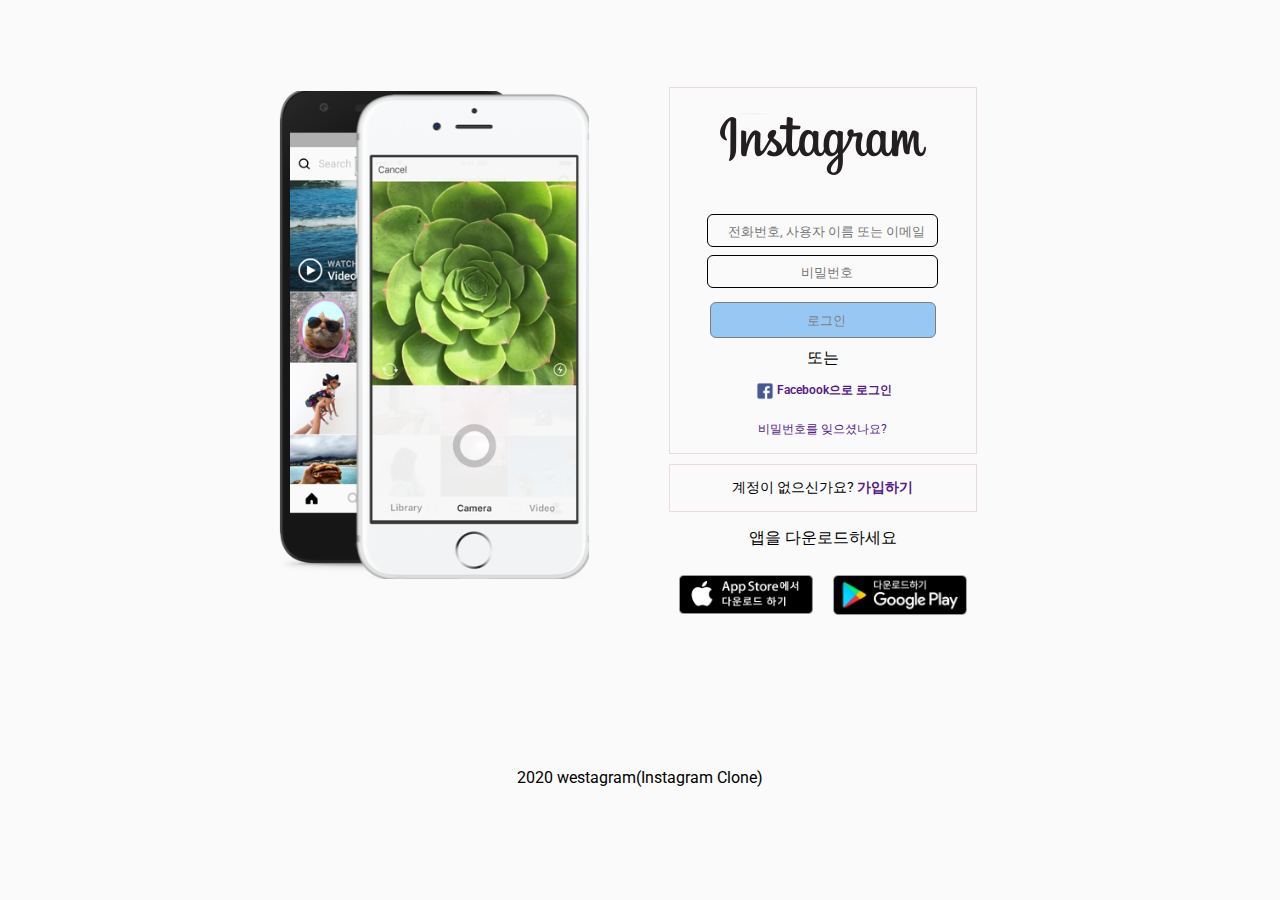
<file: login.html>
<!DOCTYPE html>
<html>

<head>
  <meta charset="utf-8" />
  <meta name="viewport" content="width=device-width" />
  <title>instagram-login</title>
  <link href="style/common.css" rel="stylesheet" type="text/css" />
  <link href="style/login.css" rel="stylesheet" type="text/css" />
  <link rel="stylesheet" href="style/responsive.css" />
  <link rel="stylesheet" href="https://fonts.googleapis.com/css?family=Roboto&display=swap" />
</head>

<body>
  <section>
    <div class="only-tablet-desktop-view"><img src="./img/insta.png" alt=""></div>
    <div class="login-main">
      <div class="login-page">
        <h1><img src="./img/logo_text.png" alt="instagram" /></h1>
        <div class="form-container">
          <form action="">
            <div>
              <input type="text" placeholder="전화번호, 사용자 이름 또는 이메일" />
            </div>
            <div>
              <input type="password" placeholder="비밀번호" />
            </div>
            <button>로그인</button>
            <div>또는</div>
            <div class="facebook-login">
              <img src="./img/facebook_logos_PNG19753.png" alt="">
              <a href="">Facebook으로 로그인</a>
            </div>
            <div>
              <a href="">비밀번호를 잊으셨나요?</a>
            </div>
          </form>
        </div>
      </div>
      <div class="register-container">
        <p>계정이 없으신가요? <a href="">가입하기</a></p>
      </div>
      <div>
        <p>앱을 다운로드하세요</p>
        <div class="mobile-download-container">
          <div class="goto-appstore">
            <a href="#"><img src="./img/appstore-download_kr.png" alt="" /></a>
          </div>
          <div class="goto-appstore">
            <a href="#"><img src="./img/googlestore-download_kr.png" alt="" /></a>
          </div>
        </div>
      </div>
    </div>
  </section>
  <footer>
    <!-- <nav>
      <ul>
        <li><a href="">INSTAGRAM 정보</a></li>
        <li><a href="">도움말</a></li>
        <li><a href="">홍보 센터</a></li>
        <li><a href="">API</a></li>
        <li><a href="">채용 정보</a></li>
        <li><a href="">개인정보처리방침</a></li>
        <li><a href="">약관</a></li>
        <li><a href="">디렉터리</a></li>
        <li><a href="">프로필</a></li>
        <li><a href="">해시태그</a></li>
        <li><a href="">언어</a></li>
      </ul>
    </nav> -->
    <p>2020 westagram(Instagram Clone)</p>
  </footer>
  <script src="js/login.js"></script>
</body>

</html>
</file>
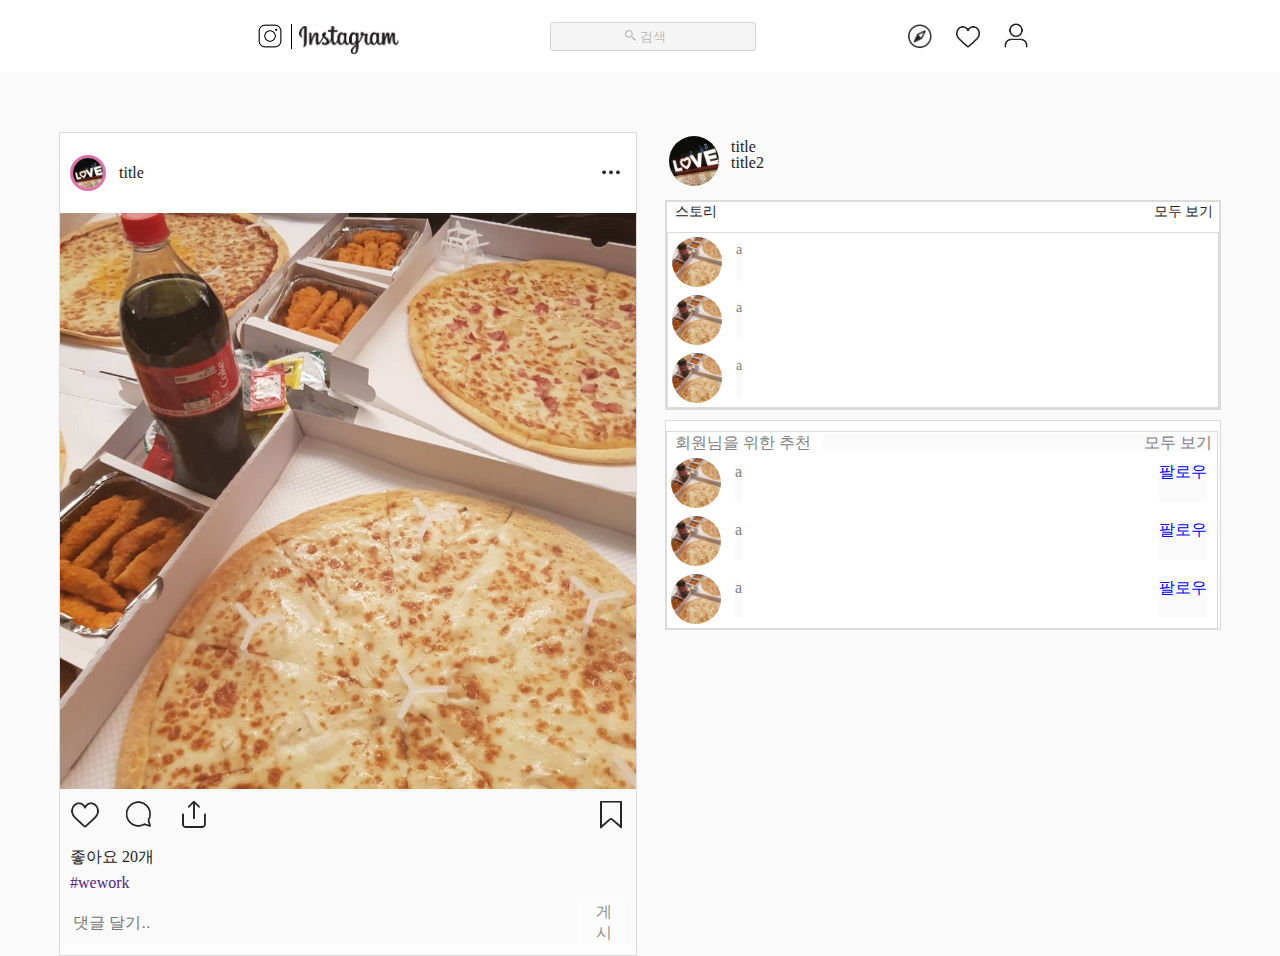
<file: main-redo.html>
<!DOCTYPE html>
<html lang="en">
  <head>
    <meta charset="UTF-8" />
    <meta name="viewport" content="width=device-width, initial-scale=1.0" />
    <title>Instagram_redo</title>
    <link rel="stylesheet" href="./style/main-redo.css" />
    <link rel="stylesheet" href="./style/common.css" />
    <link rel="stylesheet" href="./style/reset.css" />
  </head>
  <body>
    <section>
      <nav>
        <div class="nav-wrap">
          <div class="navbar-left-side-links">
            <a href=""><img src="./img/icons8-instagram-50.png" alt=""/></a>
            <div class="logo-between-line"></div>
            <a href=""><img src="./img/logo_text.png" alt="" class="logo"/></a>
          </div>
          <div class="navbar-search">
            <img src="./img/icons8-search-24.png" alt="" /><input type="text" placeholder="검색" />
          </div>
          <div class="navbar-rightside-links">
            <a href=""><img src="./img/explore.png" alt=""/></a>
            <a href=""><img src="./img/heart.png" alt=""/></a>
            <a href=""><img src="./img/profile.png" alt=""/></a>
          </div>
        </div>
      </nav>
    </section>
    <section>
      <div class="contents-wrap">
        <div class="main-contents-container">
          <div class="main-contents-title">
            <img src="./img/profile1.jpg" alt="" />
            <p>title</p>
            <div class="main-contents-title-more"><img src="./img/more.png" alt="" /></div>
          </div>
          <div class="main-contents-body">
            <img src="./img/pizza.jpeg" alt="" />
            <div class="main-contents-footer">
              <div class="main-contents-footer_links">
                <img src="./img/heart.png" alt="" />
                <img src="./img/comment.png" alt="" />
                <img src="./img/share.png" alt="" />
              </div>
              <div>
                <img src="./img/bookmark.png" alt="" />
              </div>
            </div>
            <div class="likes">
              <p>좋아요 20개</p>
              <div class="text">
                <p><a href="">#wework</a></p>
              </div>
              <div class="comment">
                <input type="text" class="comment-input" placeholder="댓글 달기.." />
                <button id="comment-post">게시</button>
              </div>
            </div>
          </div>
        </div>
        <div class="story-feeds">
          <div class="story-feeds-title">
            <img src="./img/profile1.jpg" alt="" />
            <span
              >title
              <p>title2</p></span
            >
          </div>
          <div class="story-feeds-body">
            <div class="story-feeds-story">
              <div class="story-feeds-body">
                <p class="story-feeds-container">스토리</p>
                <span>모두 보기</span>
                <div>
                  <ul class="story__story-container">
                    <li>
                      <img src="./img/pizza.jpeg" alt="" />
                      <p>a</p>
                    </li>
                    <li>
                      <img src="./img/pizza.jpeg" alt="" />
                      <p>a</p>
                    </li>
                    <li>
                      <img src="./img/pizza.jpeg" alt="" />
                      <p>a</p>
                    </li>
                  </ul>
                </div>
              </div>
            </div>
          </div>
          <div class="story__story-container">
            <div>
              <ul class="story__story-container">
                <p>회원님을 위한 추천</p>
                <span>모두 보기</span>
                <li>
                  <img src="./img/pizza.jpeg" alt="" />
                  <p>a</p>
                  <p class="follow">팔로우</p>
                </li>
                <li>
                  <img src="./img/pizza.jpeg" alt="" />
                  <p>a</p>
                  <p class="follow">팔로우</p>
                </li>
                <li>
                  <img src="./img/pizza.jpeg" alt="" />
                  <p>a</p>
                  <p class="follow">팔로우</p>
                </li>
              </ul>
            </div>
          </div>
        </div>
      </div>
    </section>
    <script src="./js/main.js"></script>
  </body>
</html>
</file>
<file: style/common.css>
* {
  background: #fafafa;
  font-family: "Roboto", sans-serif;
}
</file>
<file: style/login.css>
* {
  text-align: center;
}

section {
  display: flex;
  justify-content: center;
}

.only-tablet-desktop-view {
  display: none;
}

a {
  text-decoration: none;
  font-size: 12px;
}

.login-main {
  margin: 79px 52px;
  justify-content: center;
  padding-bottom: 44px;
}

.login-page {
  border: 1px solid rgba(218, 188, 188, 0.5);
  text-align: center;
}

input {
  width: 72%;
  border: 1px solid;
  border-radius: 6px;
  background: #fafafa;
  padding: 9px 0 7px 8px;
  margin: 4px;
}

button {
  width: 74%;
  border: 1px solid;
  border-radius: 6px;
  background: #fafafa;
  margin: 10px 40px;
  background: #3797f0;
  opacity: 0.5;
  padding: 9px 0 7px 8px;
}

.facebook-login {
  display: flex;
  justify-content: center;
  font-weight: 600;
  font-size: 14px;
  margin: 10px;
}

.facebook-login img {
  width: 24px;
}

.facebook-login a {
  margin-top: 3px;
}

.facebook-login + div {
  margin: 15px;
}

h1 {
  margin: 25px;
}

.register-container {
  border: 1px solid rgba(218, 188, 188, 0.5);
  text-align: center;
  margin: 10px 0;
  font-size: 14px;
}

.register-container a {
  font-weight: 600;
  font-size: 14px;
}

.mobile-download-container {
  display: flex;
  justify-content: center;
}

.mobile-download-container a img {
  width: 134px;
}

.goto-appstore {
  margin: 10px;
}

@media only screen and (min-width: 876px) {
  body {
    background: #fafafa;
  }

  .only-tablet-desktop-view {
    display: block;
  }

  .only-tablet-desktop-view img {
    width: 85%;
    margin: 83px 0px;
  }

  section {
    display: flex;
  }

  .login-main {
    margin: 79px 52px;
    justify-content: center;
    padding-bottom: 44px;
  }
}
</file>
<file: style/responsive.css>
/* Mobile Styles */

@media only screen and (min-width: 600px) {
  /* .box {
    width: 150px;
    height: 150px;
    background: blue;
  } */
}

/* Tablet Styles */
/* @media only screen and (min-width: 401px) and (min-width: 960px) {
  body {
    background: #fafafa;
  }
} */

@media only screen and (min-width: 876px) {
  body {
    background: #fafafa;
  }

  .only-tablet-desktop-view {
    display: block;
    ;
  }

  .only-tablet-desktop-view img {
    width: 85%;
    margin: 83px 0px;
  }


  section {
    display: flex;
  }

  .login-main {
    margin: 79px 52px;
    justify-content: center;
    padding-bottom: 44px;

  }
}

/* Desktop Styles
@media only screen and (min-width: 961px) {
   {}body


} */
</file>
<file: style/main-redo.css>
/**----------------NAV START---------------------*/
nav {
  background: #ffffff;
}
.nav-wrap {
  display: flex;
  justify-content: space-evenly;
  width: 62%;
  height: 72px;
  margin: auto;
  background: #ffffff;
}

.navbar-left-side-links {
  display: flex;
  align-items: center;
  background: #ffffff;
}
.navbar-left-side-links a {
  background: #ffffff;
}

.logo-between-line {
  width: 1px;
  background: black;
  height: 42px;
}

.navbar-left-side-links img {
  margin: 0px 0px 0px 11px;
  padding: 0px 8px 0px 3px;
  width: 26px;
  color: #262625;
  background: #ffffff;
}

.logo-between-line {
  width: 1px;
  height: 25px;
}

img.logo {
  padding: 0;
  width: 103px;
  color: #262625;
  background: #ffffff;
  margin: 7px 0 0 5px;
}

.navbar-search {
  background: #ffffff;
  margin: auto;
}
.navbar-search img {
  position: relative;
  left: 87px;
  width: 13px;
  bottom: 1px;
  opacity: 0.5;
}

.navbar-search input {
  text-align: center;
  background: #ededed;
  opacity: 0.5;
  width: 204px;
  border-radius: 3px;
  border: 1px solid #aaaaaa;
  font-size: 13px;
  padding: 6px 0;
  margin: auto;
}

.navbar-rightside-links {
  background: #ffffff;
  display: flex;
  align-items: center;
}

.navbar-rightside-links a {
  background: #ffffff;
}
.navbar-rightside-links img {
  margin: 0px 0px 0px 11px;
  padding: 0px 8px 0px 3px;
  width: 26px;
  color: #262625;
  background: #ffffff;
}

/**--------------------NAV END-----------------------*/
/**----------------MAIN Contents START----------------------------------*/

.contents-wrap {
  padding-top: 60px;
  display: flex;
  justify-content: center;
}
.main-contents-container {
  width: 576px;
  border: 1px solid #dbdbdb;
  background: #ffffff;
  margin: 0px 28px 0px 0px;
}

.main-contents-title {
  display: flex;
  margin: 10px;
  background: #ffffff;
}

.main-contents-title img {
  width: 30px;
  border-radius: 50%;
  border: 3px solid #df70ab;
  height: 30px;
  background: #ffffff;
  margin: auto;
}
.main-contents-title p {
  margin: 22px 13px;
}
.main-contents-title-more {
  display: flex;
  background: #ffffff;
  width: 100%;
  justify-content: flex-end;
}
.main-contents-title-more img {
  border: none;
  width: 38px;
  margin-left: 100%;
}

.main-contents-body img {
  width: 100%;
}

.main-contents-footer {
  display: flex;
  justify-content: space-between;
}

.main-contents-footer img {
  width: 30px;
  margin: 10px;
}

.likes p {
  margin: 10px;
}
.text a {
  text-decoration: none;
}
.text span {
  margin: 10px;
}

.comment {
  display: flex;
  margin: 10px;
}
.comment-input {
  width: 91%;
  border: 1px solid #fafafa;
}
button {
  opacity: 0.5;
  border: none;
  background: white;
  padding-left: 11px;
}

/**-------------------Main Contents End---------- */
/**------------Story Feed---------------------- */

.story-feeds img {
  width: 50px;
  height: 50px;
  background: #ffffff;
  border-radius: 50%;
  margin: 4px;
}
.story-feeds-title {
  display: flex;
  background: #fafafa;
  width: 289px;
  padding-bottom: 10px;
}
.story-feeds-title img {
  width: 50px;
  border-radius: 50%;
  height: 50px;
  background: #ffffff;
}
.story-feeds-title span {
  display: inline-block;
  margin: 7px 8px;
}

/**-----Story feed body-----*/
.story-feeds-body {
  background: #ffffff;
  border: 1px solid #dbdbdb;
}
.story-feeds-body span {
  background: #ffffff;
  padding-left: 425px;
}
.story-feeds-story {
  background: #ffffff;
  font-size: 14px;
}

.story-feeds-story-container {
  background: #ffffff;
  color: grey;
}

ul.story-feeds-container > p:nth-child(1) {
  color: grey;
  display: inline-block;
}

ul {
  display: block;
  padding: 0;
  background: #ffffff;
  width: 550px;
  font-size: 14px;
}
ul.story-feeds-container p {
  background: #ffffff;
  display: inline;
}
p.story-feeds-container {
  display: inline-block;
  margin: 3px 8px;
}

li {
  background: #ffffff;
  margin: 15px;
  display: flex;
}
/* .desktop-view {
  position: absolute;
  width: 550px;
  top: 77px;
  left: 48%;
  display: block;
} */
ul {
  display: block;
  padding: 0;
  background: #ffffff;
  width: 550px;
  font-size: 14px;
}

li p {
  margin: 10px;
}

.story-feeds-body {
  background: #ffffff;
}
.story__story-container {
  background: #ffffff;
  color: grey;
  border: 1px solid #dbdbdb;
  margin-top: 10px;
}
ul.story__story-container > p:nth-child(1) {
  color: grey;
  display: inline-block;
  margin: 3px 8px;
  background: white;
}
.story__story-container span {
  padding-left: 321px;
}
.follow {
  color: blue;
  margin-left: auto;
}
</file>
